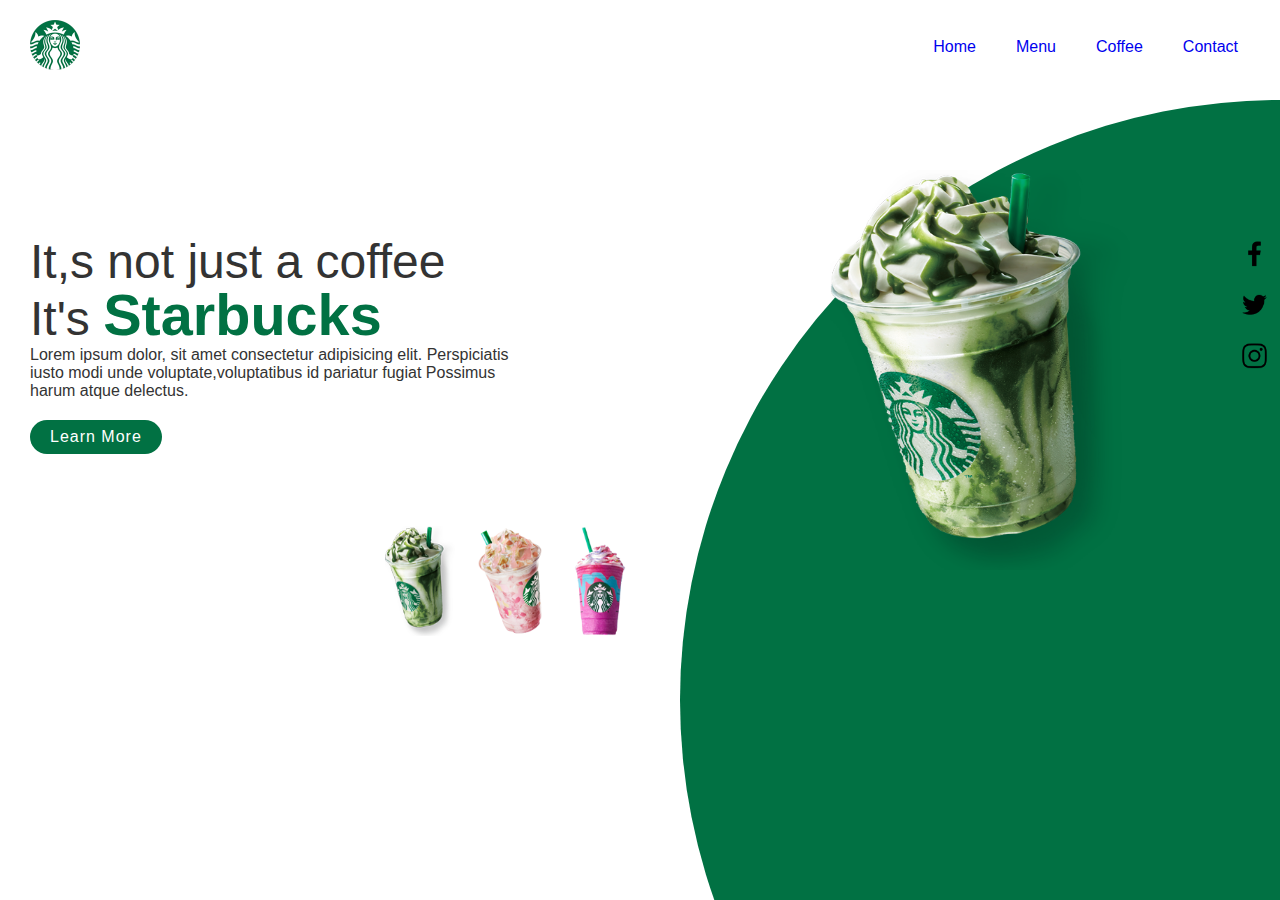
<file: StarBucksLandingPage/index.html>
<!DOCTYPE html>
<html lang="en">
<head>
    <meta charset="UTF-8">
    <meta name="viewport" content="width=device-width, initial-scale=1.0">
    <title>Landing Page</title>
    <link rel="stylesheet" href="style.css">
</head>
<body>
    <section>
        <div class="circle"></div>
        <header>
           <a href="#"><img src="logo.png"  class="logo"></a>
           <ul>
            <li><a href="#">Home</a></li>
            <li><a href="index.html">Menu</a></li>
            <li><a href="products.html">Coffee</a></li>
            <li><a href="contact.html">Contact</a></li>
           </ul>
        </header>
        <div class="content">
            <div class="textbox">
                <h2>It,s not just a coffee<br>It's <span> Starbucks</span></h2>
                <p>Lorem ipsum dolor, sit amet consectetur
                     adipisicing elit. Perspiciatis iusto
                      modi unde voluptate,voluptatibus id 
                      pariatur fugiat Possimus harum atque delectus.</p>
                      <a href="#">Learn More</a>
            </div>
            <div class="imgbox">
                <img src="img1 (1).png" class="Starbucks" height="400px" width="300px" id="babu">
            </div>
        </div>
        <div class="thumb">
           <li> <img src="thumb1.png" height="110px"></a></li>
            <li><a href="indexr.html"><img src="thumb2.png" height="110px"></a></li>
            <li><a href="indexp.html"><img src="thumb3.png" height="110px"></a></li>
        </div>
        <div class="sci">
            <li><a href="#"><img src="facebook.png"></a></li>
            <li><a href="#"><img src="twitter.png"></a></li>
            <li><a href="#"><img src="instagram.png"></a></li>
        </div>
    </section>

</body>
</html>
</file>
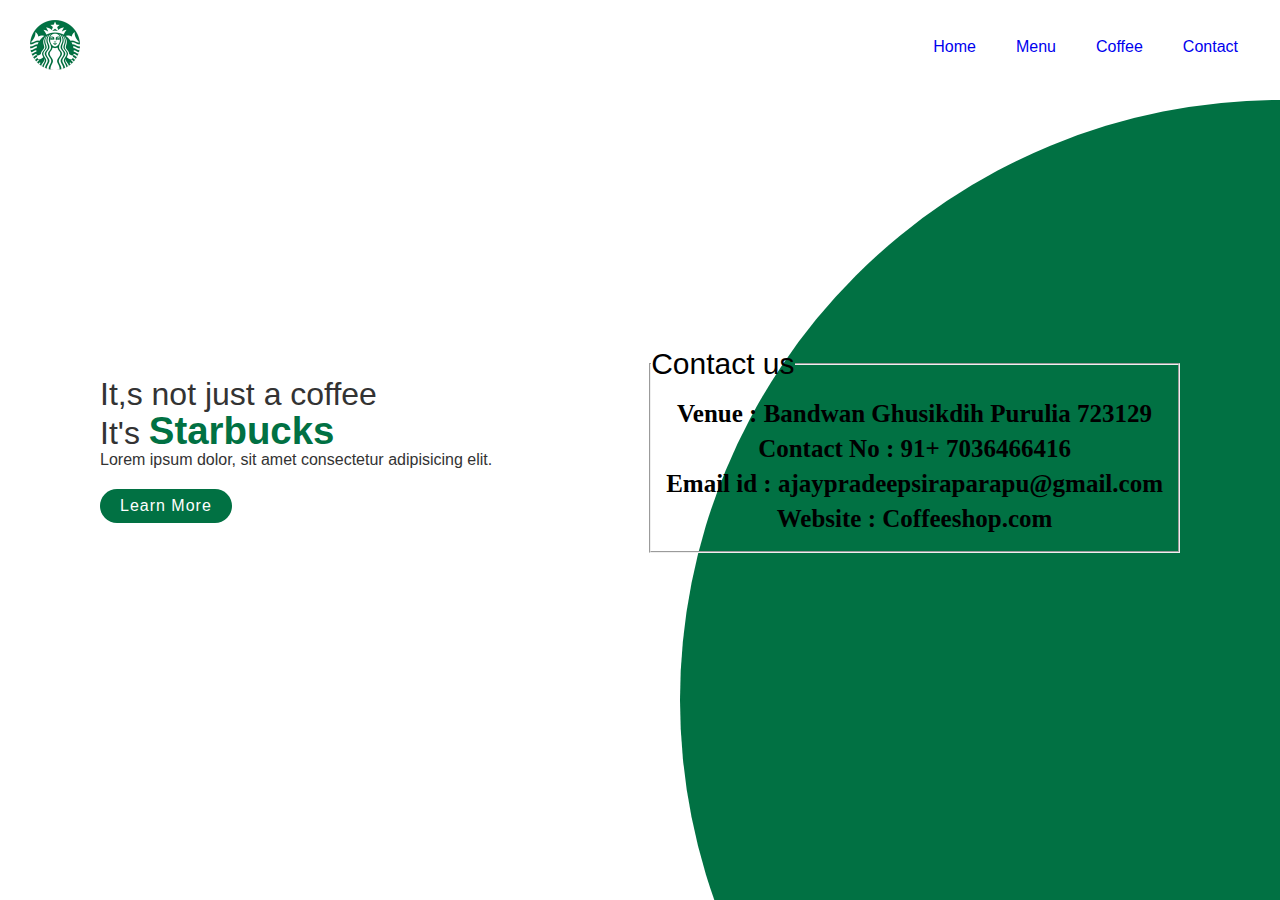
<file: StarBucksLandingPage/contact.html>
<!DOCTYPE html>
<html lang="en">
<head>
    <meta charset="UTF-8">
    <meta name="viewport" content="width=device-width, initial-scale=1.0">
    <title>Contact Page</title>
    <link rel="stylesheet" href="style.css">
</head>
<body>
    <section>
        <div class="circle"></div>
        <header>
           <a href="#"><img src="logo.png"  class="logo"></a>
           <ul>
            <li><a href="index.html">Home</a></li>
            <li><a href="index.html">Menu</a></li>
            <li><a href="index.html">Coffee</a></li>
            <li><a href="#">Contact</a></li>
           </ul>
        </header>
        <div class="content1">
            <div class="textbox1">
                <h2>It,s not just a coffee<br>It's <span> Starbucks</span></h2>
                <p>Lorem ipsum dolor, sit amet consectetur
                     adipisicing elit.</p>
                      <a href="#">Learn More</a>
            </div>
           
            <fieldset>

                <legend>
            Contact us
                </legend>
            
                    <h4 id="contact_id">
            Venue : Bandwan Ghusikdih Purulia
             723129<br>
            Contact No : 91+ 7036466416<br>
            
            Email id : ajaypradeepsiraparapu@gmail.com<br>
            
            Website : Coffeeshop.com
            </h4>
            
            </fieldset>
           
            
       
        
    </section>
    
</body>
</html>
</file>
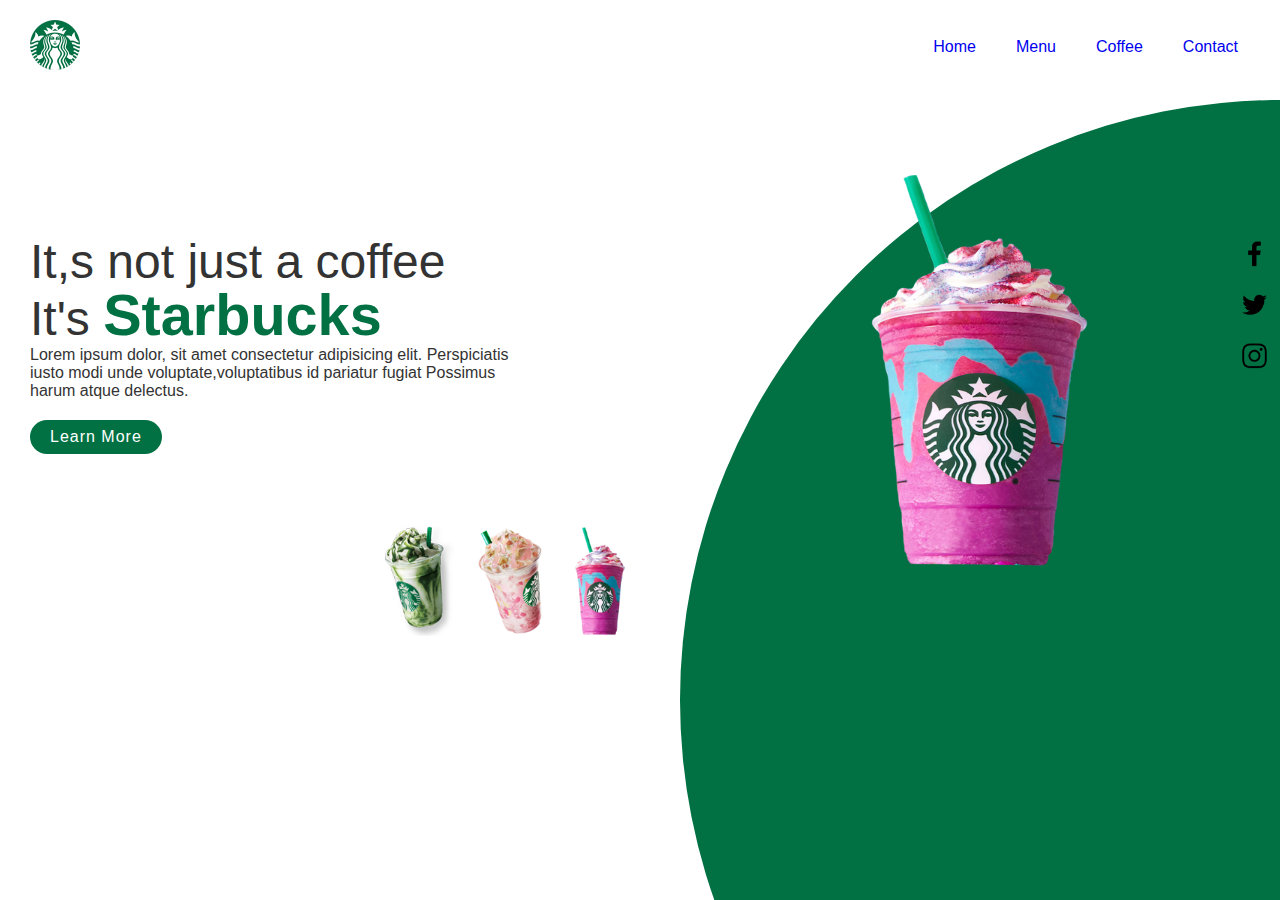
<file: StarBucksLandingPage/indexp.html>
<!DOCTYPE html>
<html lang="en">
<head>
    <meta charset="UTF-8">
    <meta name="viewport" content="width=device-width, initial-scale=1.0">
    <title>Landing Page</title>
    <link rel="stylesheet" href="style.css">
</head>
<body>
    <section>
        <div class="circle"></div>
        <header>
           <a href="#"><img src="logo.png"  class="logo"></a>
           <ul>
            <li><a href="index.html">Home</a></li>
            <li><a href="index.html">Menu</a></li>
            <li><a href="products.html">Coffee</a></li>
            <li><a href="contact.html">Contact</a></li>
           </ul>
        </header>
        <div class="content">
            <div class="textbox">
                <h2>It,s not just a coffee<br>It's <span>Starbucks</span></h2>
                <p>Lorem ipsum dolor, sit amet consectetur
                     adipisicing elit. Perspiciatis iusto
                      modi unde voluptate,voluptatibus id 
                      pariatur fugiat Possimus harum atque delectus.</p>
                      <a href="#">Learn More</a>
            </div>
            <div class="imgbox">
                <img src="img3 (1).png" class="Starbucks" height="400px" width="300px" id="babu">
            </div>
        </div>
        <div class="thumb">
           <li><a href="index.html"> <img src="thumb1.png" height="110px"></a></li>
            <li><a href="indexr.html"><img src="thumb2.png" height="110px"></a></li>
            <li><img src="thumb3.png" height="110px"></li>
        </div>
        <div class="sci">
            <li><a href="#"><img src="facebook.png"></a></li>
            <li><a href="#"><img src="twitter.png"></a></li>
            <li><a href="#"><img src="instagram.png"></a></li>
        </div>
    </section>
</body>
</html>
</file>
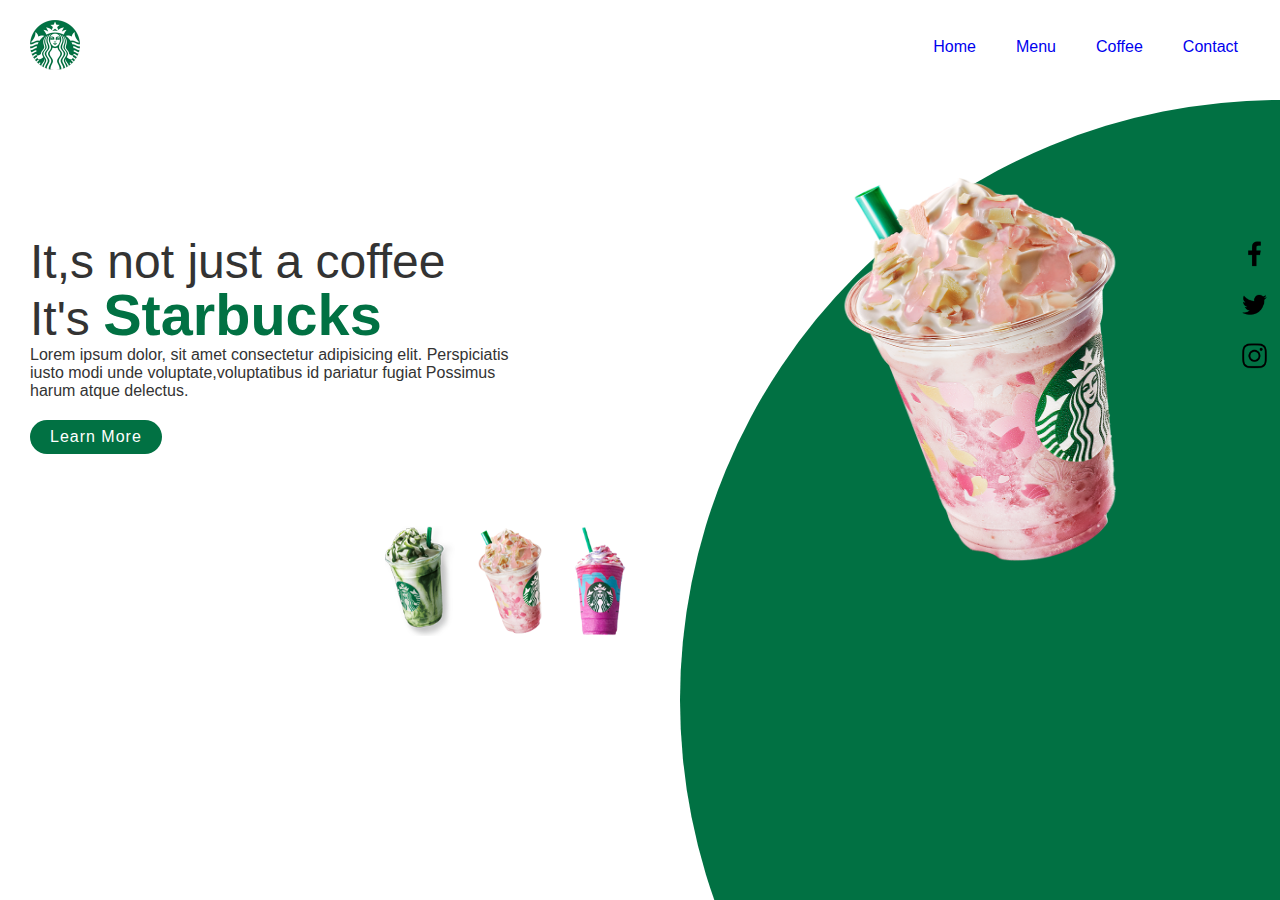
<file: StarBucksLandingPage/indexr.html>
<!DOCTYPE html>
<html lang="en">
<head>
    <meta charset="UTF-8">
    <meta name="viewport" content="width=device-width, initial-scale=1.0">
    <title>Page</title>
    <link rel="stylesheet" href="style.css">
</head>
<body>
    <section>
        <div class="circle"></div>
        <header>
           <a href="#"><img src="logo.png"  class="logo"></a>
           <ul>
            <li><a href="index.html">Home</a></li>
            <li><a href="index.html">Menu</a></li>
            <li><a href="products.html">Coffee</a></li>
            <li><a href="contact.html">Contact</a></li>
           </ul>
        </header>
        <div class="content">
            <div class="textbox">
                <h2>It,s not just a coffee<br>It's <span> Starbucks</span></h2>
                <p>Lorem ipsum dolor, sit amet consectetur
                     adipisicing elit. Perspiciatis iusto
                      modi unde voluptate,voluptatibus id 
                      pariatur fugiat Possimus harum atque delectus.</p>
                      <a href="#">Learn More</a>
            </div>
            <div class="imgbox">
                <img src="img2 (1).png" class="Starbucks" height="400px" width="300px" id="babu">
            </div>
        </div>
        <div class="thumb">
            <li><a href="index.html"><img src="thumb1.png" height="110px"></a></li>
            <li><img src="thumb2.png" height="110px"></li>
            <li><a href="indexp.html"><img src="thumb3.png" height="110px"></a></li>
        </div>
        <div class="sci">
            <li><a href="#"><img src="facebook.png"></a></li>
            <li><a href="#"><img src="twitter.png"></a></li>
            <li><a href="#"><img src="instagram.png"></a></li>
        </div>
    </section>
</body>
</html>
</file>
<file: StarBucksLandingPage/style.css>
*{
    padding: 0;
    box-sizing: border-box;
    font-family: 'poppins', sans-serif;
    margin: 0;
   

}
section{
    position: relative;
   width: 100%;
    min-height: 100vh;
    overflow-x: hidden;
    padding: 100px;
    display:flex;
    justify-content: space-between;
    align-items: center;
    background: #fff;
    overflow: hidden;
}
header{
    position: absolute;
    top: 0;
    left: 0;
    width: 110%;
    padding: 20px 100px;
    display:flex;
    justify-content: space-between;
    align-items: center;
    margin-left:-70px;
   
    
}
a:hover{
    color:chartreuse; 

    border-radius:20px;
}

header .logo{
    position: relative;
    max-width: 50px;
}

header ul{
    position: relative;
    display: flex;
}

header ul li{
    list-style: none;
}

header ul li a{
    display: inline-block;
    color: 
    font-weight: 400;
    margin-left: 40px;
    text-decoration: none;
    
}

.content{
    position: relative;
    width: 100%;
    display: flex;
    justify-content: space-between;
    align-items: center;
   
}
.content .textbox{
    margin-left:-70px;
    position: relative;
    max-width: 500px;
    margin-top:-210px;
}

.content .textbox h2{
    color: #333;
    font-size: 3rem;
    line-height: 1.1em;
    font-weight: 500;

}

.content .textbox h2 span{
    color: #017143;
    font-size: 1.2em;
    font-weight: 700;
}

.content .textbox p{
    color: #333;

}
.content1 .textbox1 p{
    color: #333;

}
.content .textbox a{
    display: inline-block;
    margin-top: 20px;
    padding: 8px 20px;
    background: #017143;
    color: #fff;
    border-radius: 40px;
    font-weight: 500;
    letter-spacing: 1px;
    text-decoration: none;

}
.content1 .textbox1 a{
    display: inline-block;
    margin-top: 20px;
    padding: 8px 20px;
    background: #017143;
    color: #fff;
    border-radius: 40px;
    font-weight: 500;
    letter-spacing: 1px;
    text-decoration: none;

}

.content .imgbox{
    width: 900px;
    display: flex;
    justify-content: flex-end;
    padding-right: 50px ;
    margin-top: 50px;
}

.content .imgbox img{
    max-width: 340px;
}

.Starbucks{
    margin-bottom:150px;
    margin-top: -60px;
}
#babu{
    margin-left: 80px;
}
.thumb{
    position:absolute;
    left: 50%;
    bottom:20px;
    transform: translate(-50%);
    display: flex;
    margin-left: -130px;

}

.thumb li{
    list-style: none;
    display: inline-block;
    margin: 0 10px;
    cursor: pointer;
    margin-bottom: 240px;
    transition: 0 5s;

}

.thumb li :hover{
    transform:translateY(-15px);
}

.thumb li img{
    max-width:70px;
}

.sci{
    position:absolute;
    top: 34%;
    right:5px;
    transform: translateY(-50%);
    display: flex;
    justify-content: center;
    align-items: center;
    flex-direction: column;
}
.sci li{
    list-style: none;
}
.sci li a{
    display: inline-block;
    margin: 5px 0;
    transform: scale(0.6);
}

.circle{
    position: absolute;
    top: 0;
    left: 0;
    width:100%;
    height: 100%;
    background: #017143;
    clip-path: circle(600px at right 700px);
    overflow: hidden;
}

.content1 {
        position: relative;
        width: 100%;
        display: flex;
        justify-content: space-between;
        align-items: center;
       
}

.content1 .textbox1 h2{
    color: #333;
    font-size: 3rem;
    line-height: 1.1em;
    font-weight: 500;

}
.content1 .textbox1 h2{
    color: #333;
    font-size: 2rem;
    line-height: 1.1em;
    font-weight: 500;

}
.content1 .textbox1 h2 span{
    color: #017143;
    font-size: 1.2em;
    font-weight: 700;
}


#contact_id{
	padding:15px;
	margin:0;
color:black;
font-size:25px;
font-family: century gothic;
line-height:35px;

margin:0px;
}
legend{
    font-size: 30px;
}

/*----------------------start product coding----------------------*/


.product h2{
    font-size: 50px;
  margin-left: 240px;
    font-weight: 700;
    color: #017143;
    margin-bottom: 40px;
   

}
.box{
    height: 200px;
   
    width: 200px;
    box-shadow: 15px 20px 20px rgba(0,0,0,.3),
    inset 4px 4px 10px white;
border-radius: 20px !important;
overflow: hidden;
float: left;
margin: 0 10px 40px 10px;

}

button{
    background: #017143;
    margin-left: 60px;
    height: 30px;
    width: 80px;
    color:white;
    border-radius: 10px;
}
h3{
    color: #017143;
    text-align: center;
    font-size: 14px;
}
h4{
    text-align: center;
    color: rgb(89, 22, 72);
    font-family: sans-serif;
    font-size: 20px;
}
</file>
